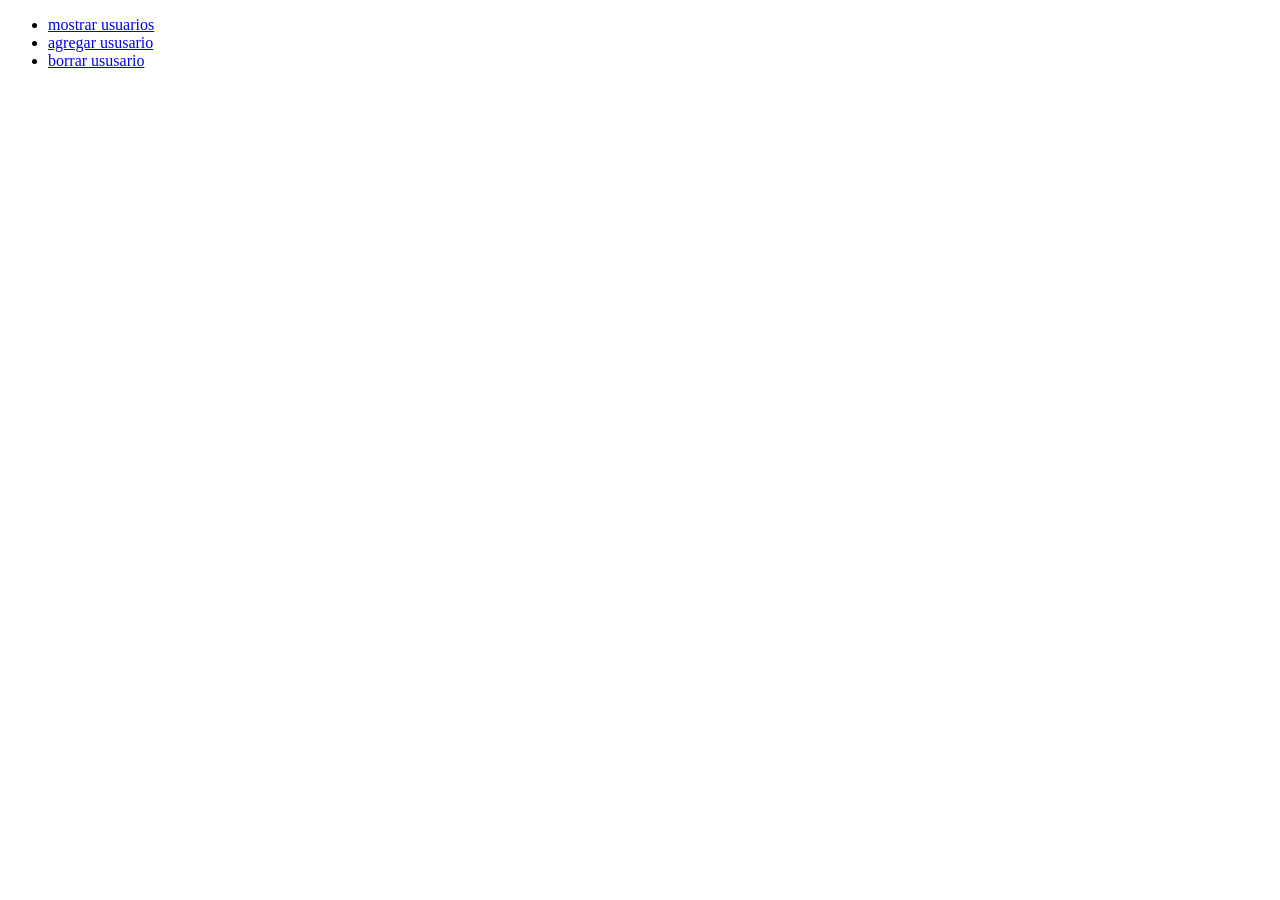
<file: html/admin.html>
<!DOCTYPE html>
<html>
    <head>

    </head>
    <body>
        <ul>
            <li><a href="admin.php">mostrar usuarios</a></li>
            <li><a href="admin_agregar.html">agregar ususario</a></li>
            <li><a href="admin_borrar.html">borrar ususario</a></li>
        </ul>
    </body>
</html>
</file>
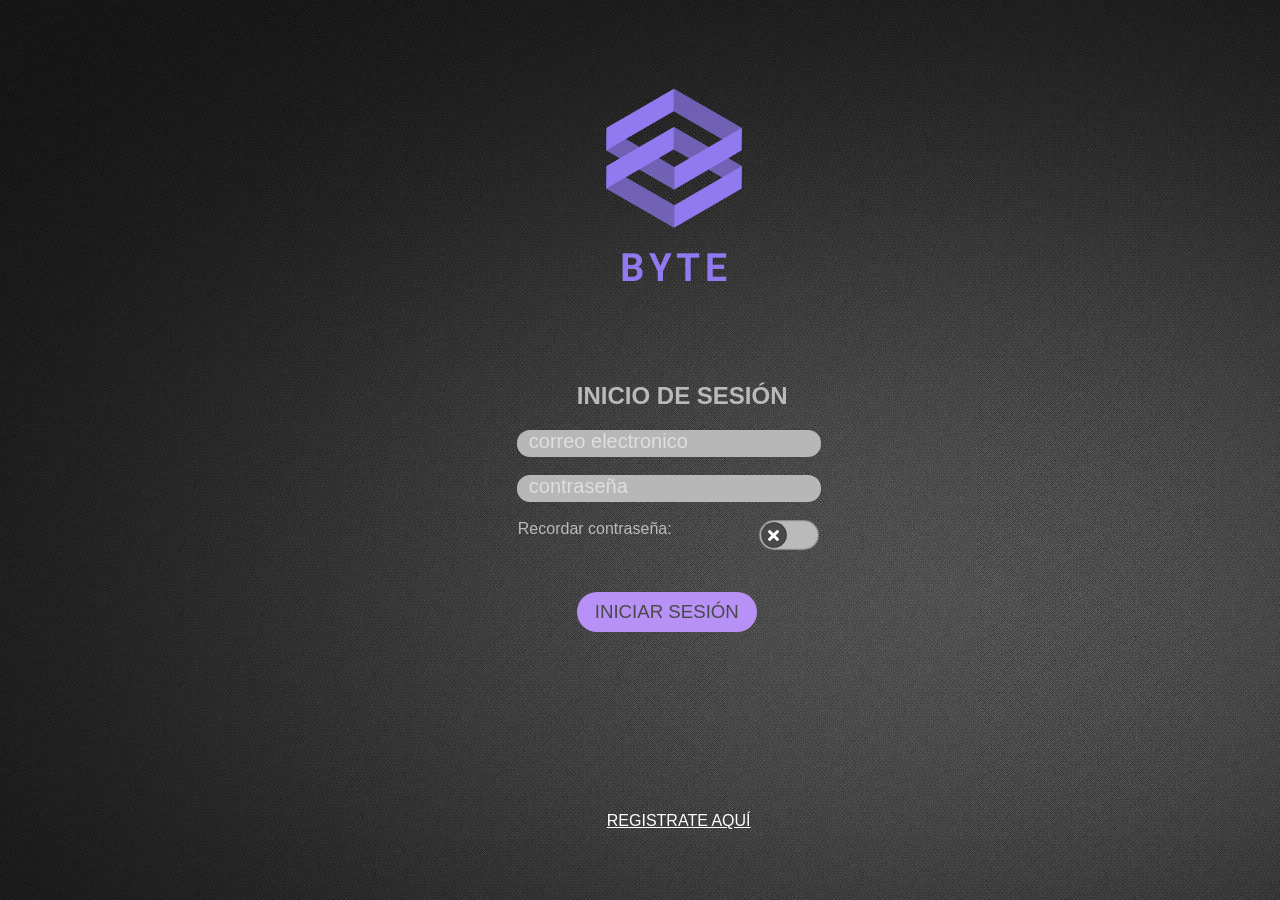
<file: html/inicio.html>
<!DOCTYPE html>
<html>
<head>

	<title>INICIO</title>
    <link rel="stylesheet" href="https://use.fontawesome.com/releases/v5.15.4/css/all.css" integrity="sha384-DyZ88mC6Up2uqS4h/KRgHuoeGwBcD4Ng9SiP4dIRy0EXTlnuz47vAwmeGwVChigm" crossorigin="anonymous"/>
    <link rel="stylesheet" href="../css/inicio.css" />
	<meta charset="utf-8" />
 
</head>
<body>
  
    <div class="principal">
    <div class="inicio">
      <img class="logo" src="../img/logo/logo_transparent.png">
        
    <h2 id="titulo1">INICIO DE SESIÓN</h2>
    <form name="form1" action="login_usuario.php" method="get">
        <input type="email" name="correo" placeholder="correo electronico" id="correo"><br><br>
        <input type="password" name="contraseña" placeholder="contraseña" id="contraseña"><br><br>
        <a id="recordar">Recordar contraseña:</a>
        <label class="mycheckbox">
            <input type="checkbox" name="">
            <span>
              <i class="fas fa-check on"></i>
              <i class="fas fa-times off"></i>
            </span>
          </label>
          <br><br><br><br>
        <input type="submit" name="botoninicio" id="botoninicio" value="INICIAR SESIÓN" onclick="iniciosesion()">
    </form>
    <br><br><br><br><br><br><br><br><br><br>
    <a href="registro.html" name="registro" id="registro">REGISTRATE AQUÍ</a> 
    </div>
    </div>
</body>
</html>
</file>
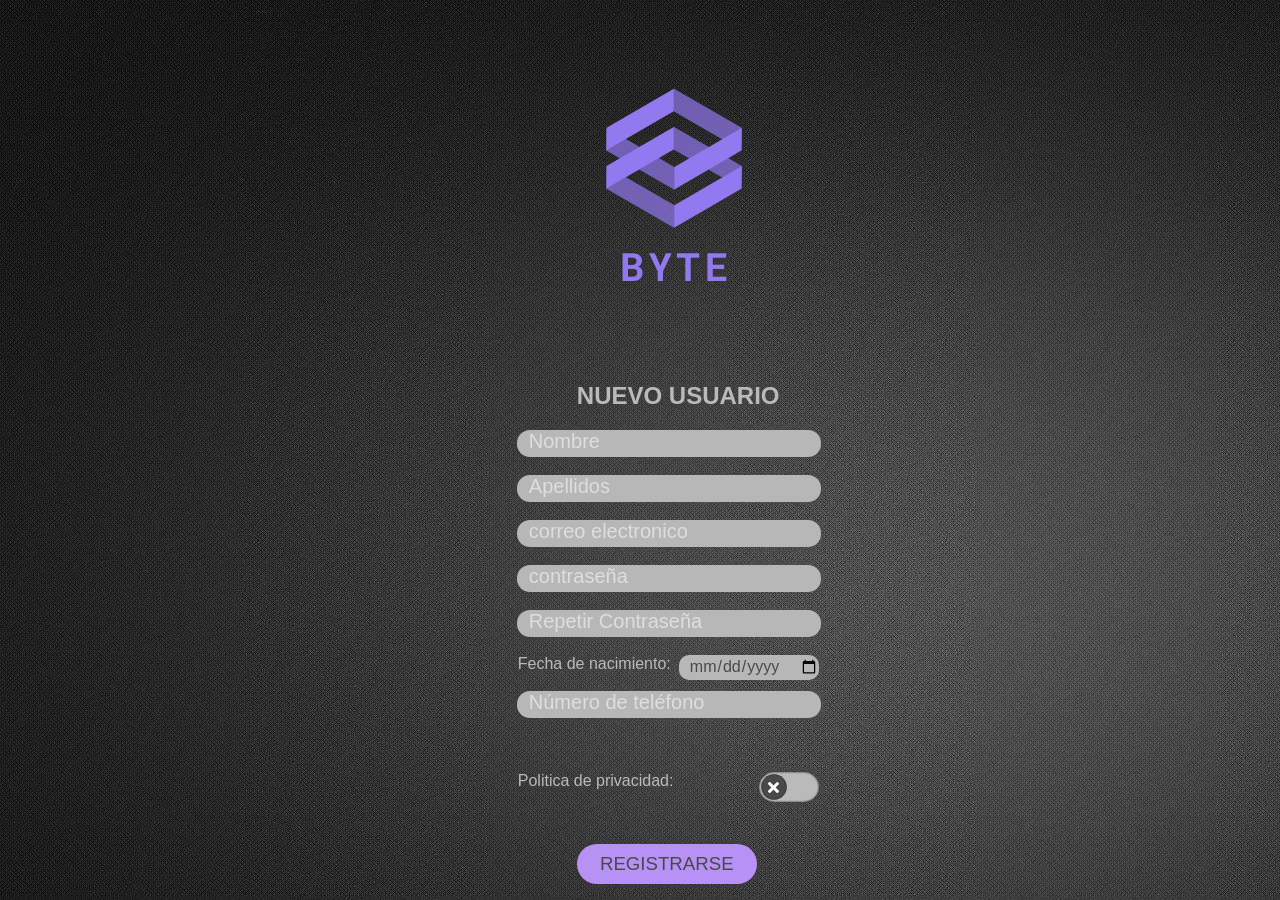
<file: html/registro.html>
<!DOCTYPE html>
<html>
<head>

	<title>INICIO</title>
    <link rel="stylesheet" href="https://use.fontawesome.com/releases/v5.15.4/css/all.css" integrity="sha384-DyZ88mC6Up2uqS4h/KRgHuoeGwBcD4Ng9SiP4dIRy0EXTlnuz47vAwmeGwVChigm" crossorigin="anonymous"/>
    <link rel="stylesheet" href="../css/registro.css" />
	<meta charset="utf-8" />
 
</head>
<body >


    <div class="principal">
    <div class="inicio">
      <img class="logo" src="../img/logo/logo_transparent.png">
        
    <h2 id="titulo1">NUEVO USUARIO</h2>
    <form name="form1" action="agregar_usuario.php" method="GET">
        <input type="text" name="nombre" placeholder="Nombre" id="nombre"><br><br>
        <input type="text" name="apellidos" placeholder="Apellidos" id="apellidos"><br><br>
        <input type="email" name="correo" placeholder="correo electronico" id="correo"><br><br>
        <input type="password" name="contraseña" placeholder="contraseña" id="contraseña"><br><br>
        <input type="password" name="contraseña2" placeholder="Repetir Contraseña" id="contraseña2"><br><br>
        <a id="fecha">Fecha de nacimiento: </a>
        <input type="date" name="fecha_nacimiento" id="fecha_nacimiento"><br><br>

        <input type="number" name="telefono" placeholder="Número de teléfono" id="telefono"><br><br>
        <br><br>
        <a id="recordar">Politica de privacidad:</a>
        <label class="mycheckbox">
            <input type="checkbox" name="">
            <span>
              <i class="fas fa-check on"></i>
              <i class="fas fa-times off"></i>
            </span>
          </label>
          <br><br><br><br>
        <input type="submit" name="botonregistro" id="botonregistro" value="REGISTRARSE" onclick="iniciosesion()">
    </form> 
    </div>
    </div>
</body>
</html>
</file>
<file: css/inicio.css>
body{
		
        background-image: url("../img/fondo/fondo1.jpg");
    }	

 .mycheckbox input:checked ~ span::after{
background: #B791F6;
transform: scale(0.85) translate(35px);
}
.mycheckbox input:checked ~ span .on{
transform: translate(30px);
opacity: 1;
}

.mycheckbox input:checked ~ span .off{
transform: translate(30px);
opacity: 0;
}


.mycheckbox input {
display: none;
}

.mycheckbox span {
display: inline-block;
width: 60px;
height: 30px;
border-radius: 30px;
background: rgb(187, 186, 186);
cursor: pointer;
box-shadow: inset 0px 0px 2px rgb(15, 15, 15);

position: relative;
}

.mycheckbox span::after {
content: "";
display: block;
width: 30px;
height: 30px;
transform: scale(0.85);
border-radius: 30px;
background: rgb(73, 73, 73);
transition: 0.5s;
box-shadow: inset 0px 0px 2px rgb(37, 37, 37);
}

.mycheckbox i {
position: absolute;
left: 7px;
top: 7px;
z-index: 1;
color: white;
transition: 0.5s;
}

.mycheckbox .on {
opacity: 0;
left: 7px;
top: 7px;
}

.mycheckbox .off {
left: 9px;
top: 7px;
}

.mycheckbox{
    float: right;
    margin-right: 58px;

}

.principal{
position: relative;
}

.inicio{
    width: 300px;
    height: 300px;
    display: inline-block;
    margin-left: 45%;
}
.logo{
width: 350px;
height: 350px;
margin-left: -26%;
}

#botoninicio{
border-radius: 30px;
width: 180px;
height: 40px;
font-family: 'Franklin Gothic Medium', 'Arial Narrow', Arial, sans-serif;
font-size: 14pt;
background-color: #B791F6;
border: 0;
color: rgb(73, 73, 73)
}
#botoninicio:hover{
    background-color: rgb(178, 117, 235);
}


#registro {
    color: white;
    font-family: 'Franklin Gothic Medium', 'Arial Narrow', Arial, sans-serif;
    margin-left: 30px;
}

#titulo1 {
    color: #BABABA ;
    font-family: 'Franklin Gothic Medium', 'Arial Narrow', Arial, sans-serif;
}

#recordar{
    color: #BABABA;
    font-family: 'Franklin Gothic Medium', 'Arial Narrow', Arial, sans-serif;
    margin-left: -59px;
    

}

#correo{
    width: 300px;
    height: 25px;
    border-radius: 13px;
    border: 0;
    background-color: #B7B7B7 ;
    font-family: 'Franklin Gothic Medium', 'Arial Narrow', Arial, sans-serif;
    color: #DEDEDE;
    margin-left: -60px;
}

#contraseña{
    width: 300px;
    height: 25px;
    border-radius: 13px;
    border: 0;
    background-color: #B7B7B7 ;
    font-family: 'Franklin Gothic Medium', 'Arial Narrow', Arial, sans-serif;
    color: #DEDEDE;
    margin-left: -60px;
}

 ::placeholder{
    font-family: 'Franklin Gothic Medium', 'Arial Narrow', Arial, sans-serif;
    color: #DEDEDE ;
    font-size: 15pt;
    padding-left: 10px;
 }
</file>
<file: css/registro.css>
body{
		
    background-image: url("../img/fondo/fondo1.jpg");
}
    
     .mycheckbox input:checked ~ span::after{
    background: #B791F6;
    transform: scale(0.85) translate(35px);
    }
    .mycheckbox input:checked ~ span .on{
    transform: translate(30px);
    opacity: 1;
    }
    
    .mycheckbox input:checked ~ span .off{
    transform: translate(30px);
    opacity: 0;
    }
    
    
    .mycheckbox input {
    display: none;
    }
    
    .mycheckbox span {
    display: inline-block;
    width: 60px;
    height: 30px;
    border-radius: 30px;
    background: rgb(187, 186, 186);
    cursor: pointer;
    box-shadow: inset 0px 0px 2px rgb(15, 15, 15);
    
    position: relative;
    }
    
    .mycheckbox span::after {
    content: "";
    display: block;
    width: 30px;
    height: 30px;
    transform: scale(0.85);
    border-radius: 30px;
    background: rgb(73, 73, 73);
    transition: 0.5s;
    box-shadow: inset 0px 0px 2px rgb(37, 37, 37);
    }
    
    .mycheckbox i {
    position: absolute;
    left: 7px;
    top: 7px;
    z-index: 1;
    color: white;
    transition: 0.5s;
    }
    
    .mycheckbox .on {
    opacity: 0;
    left: 7px;
    top: 7px;
    }
    
    .mycheckbox .off {
    left: 9px;
    top: 7px;
    }
    
    .mycheckbox{
        float: right;
        margin-right: 58px;
    
    }

    
    .principal{
    position: relative;
    animation: movimiento;
    animation-duration: 1.5s;
    animation-direction: reverse;
    
    }

    @keyframes movimiento {
        0% {left: 0px; top:0px;}
        100% {left: 0px; top: -900px;}

    }
    .inicio{
        width: 300px;
        height: 300px;
        display: inline-block;
        margin-left: 45%;
    }
    .logo{
    width: 350px;
    height: 350px;
    margin-left: -26%;
    }
    
    #botonregistro{
    border-radius: 30px;
    width: 180px;
    height: 40px;
    font-family: 'Franklin Gothic Medium', 'Arial Narrow', Arial, sans-serif;
    font-size: 14pt;
    background-color: #B791F6;
    border: 0;
    color: rgb(73, 73, 73)
    }

    #botonregistro:hover{
        background-color: rgb(178, 117, 235);
    }

    #registro {
        color: white;
        font-family: 'Franklin Gothic Medium', 'Arial Narrow', Arial, sans-serif;
        margin-left: 30px;
    }
    
    #titulo1 {
        color: #BABABA ;
        font-family: 'Franklin Gothic Medium', 'Arial Narrow', Arial, sans-serif;
    }

    #nombre{
        width: 300px;
        height: 25px;
        border-radius: 13px;
        border: 0;
        background-color: #B7B7B7 ;
        font-family: 'Franklin Gothic Medium', 'Arial Narrow', Arial, sans-serif;
        color: rgb(73, 73, 73);
        margin-left: -60px;
    }

    #apellidos{
        width: 300px;
        height: 25px;
        border-radius: 13px;
        border: 0;
        background-color: #B7B7B7 ;
        font-family: 'Franklin Gothic Medium', 'Arial Narrow', Arial, sans-serif;
        color: rgb(73, 73, 73);
        margin-left: -60px;
    }
    
    #recordar{
        color: #BABABA;
        font-family: 'Franklin Gothic Medium', 'Arial Narrow', Arial, sans-serif;
        margin-left: -59px;
        
    
    }
    
    #correo{
        width: 300px;
        height: 25px;
        border-radius: 13px;
        border: 0;
        background-color: #B7B7B7 ;
        font-family: 'Franklin Gothic Medium', 'Arial Narrow', Arial, sans-serif;
        color: rgb(73, 73, 73);
        margin-left: -60px;
    }
    
    #contraseña{
        width: 300px;
        height: 25px;
        border-radius: 13px;
        border: 0;
        background-color: #B7B7B7 ;
        font-family: 'Franklin Gothic Medium', 'Arial Narrow', Arial, sans-serif;
        color: rgb(73, 73, 73);
        margin-left: -60px;
    }

    #contraseña2{
        width: 300px;
        height: 25px;
        border-radius: 13px;
        border: 0;
        background-color: #B7B7B7 ;
        font-family: 'Franklin Gothic Medium', 'Arial Narrow', Arial, sans-serif;
        color: rgb(73, 73, 73);
        margin-left: -60px;
    }

    #fecha{
        color: #BABABA;
        font-family: 'Franklin Gothic Medium', 'Arial Narrow', Arial, sans-serif;
        margin-left: -59px;
        
    }

    #telefono{
        width: 300px;
        height: 25px;
        border-radius: 13px;
        border: 0;
        background-color: #B7B7B7 ;
        font-family: 'Franklin Gothic Medium', 'Arial Narrow', Arial, sans-serif;
        color: rgb(73, 73, 73);
        margin-left: -60px;
    }

    #fecha_nacimiento {
        float: right;
        margin-right: 58px;
        border-radius: 10px;
        border:  none;
        width: 130px;
        height: 25px;
        background-color: #B7B7B7;
        color: rgb(73, 73, 73);
        font-family: 'Franklin Gothic Medium', 'Arial Narrow', Arial, sans-serif;
        font-size: 12pt;
        padding-left: 10px;
    }

     ::placeholder{
        font-family: 'Franklin Gothic Medium', 'Arial Narrow', Arial, sans-serif;
        color: #DEDEDE ;
        font-size: 15pt;
        padding-left: 10px;
     }
</file>
